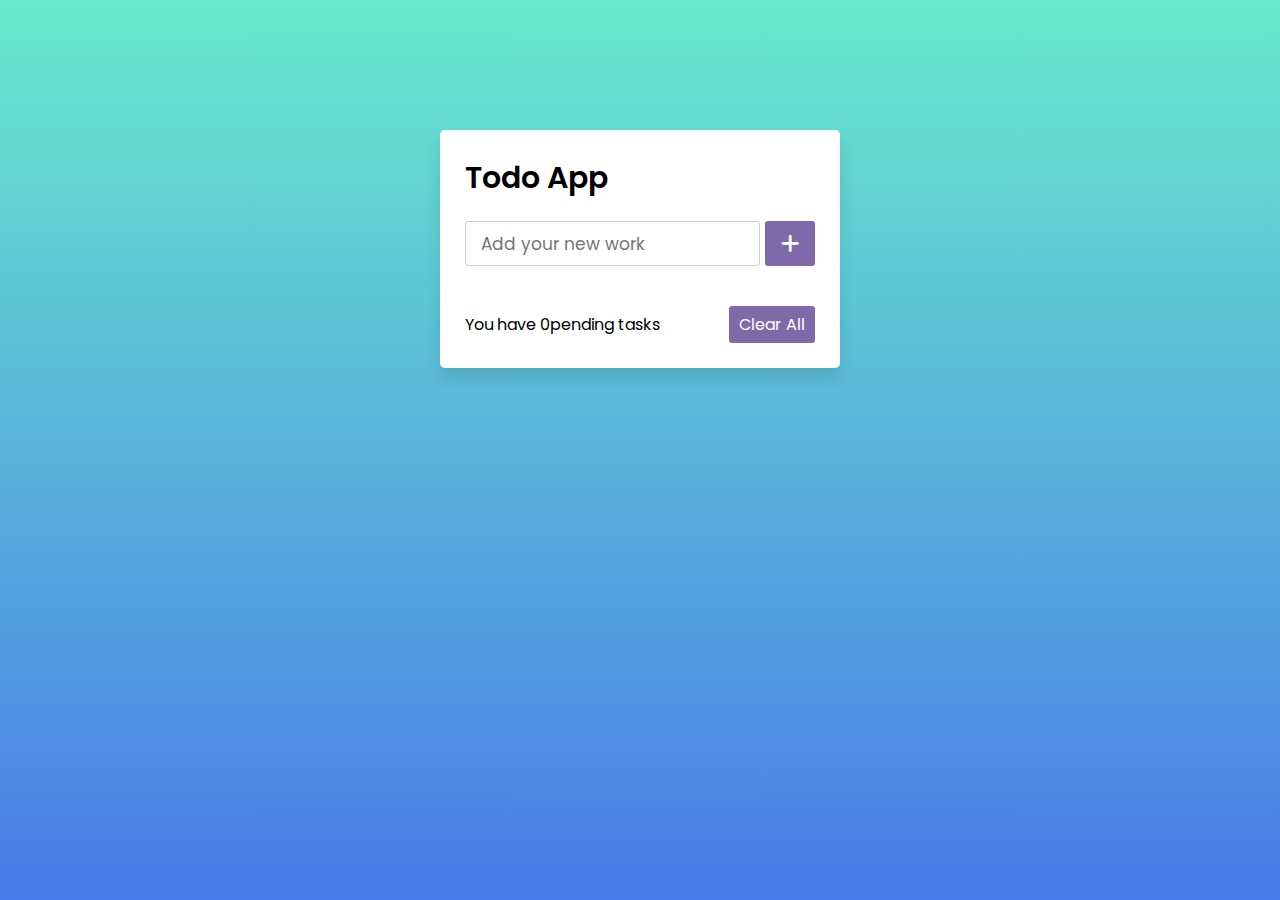
<file: task2/index.html>
<!DOCTYPE html>
<html lang="en">
<head>
    <meta charset="UTF-8">
    <meta http-equiv="X-UA-Compatible" content="IE=edge">
    <meta name="viewport" content="width=device-width, initial-scale=1.0">
    <title>Todo list</title>
    <link rel="stylesheet" href="style.css">
    <link rel="stylesheet" href="https://cdnjs.cloudflare.com/ajax/libs/font-awesome/6.4.0/css/all.min.css" >

</head>
<body>
    <div class="wrap">
        <header>Todo App</header>
        <div class="input">
            <input type="text" placeholder="Add your new work">
            <button><i class="fas fa-plus"></i></button>
        </div>
        <ul class="todo">
            <!--data-->
        </ul>
        <div class="footer">
            <span>You have <span class="pending"></span>pending tasks</span>
             <button>Clear All</button>
        </div>
    </div>
    <script src="script.js"></script>
</body>
</html>
</file>
<file: task2/style.css>
@import url('https://fonts.googleapis.com/css2?family=Poppins:wght@200;300;400;500;600;700&display=swap');
*{
  margin: 0;
  padding: 0;
  box-sizing: border-box;
  font-family: 'Poppins', sans-serif;
}
::selection{
  color: #ffff;
  background: rgb(88, 5, 95);
}
body{
  width: 100%;
  height: 100vh;
  padding: 10px;
  background: linear-gradient(to bottom, #68EACC 0%, #497BE8 100%);
}
.wrap{
  background: #fff;
  max-width: 400px;
  width: 100%;
  margin: 120px auto;
  padding: 25px;
  border-radius: 5px;
  box-shadow: 0px 10px 15px rgba(0,0,0,0.1);
}
.wrap header{
  font-size: 30px;
  font-weight: 600;
}
.wrap .input{
  margin: 20px 0;
  width: 100%;
  display: flex;
  height: 45px;
}
.input input{
  width: 85%;
  height: 100%;
  outline: none;
  border-radius: 3px;
  border: 1px solid #ccc;
  font-size: 17px;
  padding-left: 15px;
  transition: all 0.3s ease;
}
.input input:focus{
  border-color: #2b0670;
}
.input button{
  width: 50px;
  height: 100%;
  border: none;
  color: #fff;
  margin-left: 5px;
  font-size: 21px;
  outline: none;
  background: #2b0670;
  cursor: pointer;
  border-radius: 3px;
  opacity: 0.6;
  pointer-events: none;
  transition: all 0.3s ease;
}
.input button:hover,
.footer button:hover{
  background: #2b0670;
}
.input button.active{
  opacity: 1;
  pointer-events: auto;
}
.wrap .todo{
  max-height: 250px;
  overflow-y: auto;
}
.todo li{
  position: relative;
  list-style: none;
  margin-bottom: 8px;
  background: #f2f2f2;
  border-radius: 3px;
  padding: 10px 15px;
  cursor: default;
  overflow: hidden;
  word-wrap: break-word;
}
.todo li .icon{
  position: absolute;
  right: -45px;
  top: 50%;
  transform: translateY(-50%);
  background: #e74c3c;
  width: 45px;
  text-align: center;
  color: #fff;
  padding: 10px 15px;
  border-radius: 0 3px 3px 0;
  cursor: pointer;
  transition: all 0.2s ease;
}
.todo li:hover .icon{
  right: 0px;
}
.wrap .footer{
  display: flex;
  width: 100%;
  margin-top: 20px;
  align-items: center;
  justify-content: space-between;
}
.footer button{
  padding: 6px 10px;
  border-radius: 3px;
  border: none;
  outline: none;
  color: #fff;
  font-weight: 400;
  font-size: 16px;
  margin-left: 5px;
  background: #2b0670;
  cursor: pointer;
  user-select: none;
  opacity: 0.6;
  pointer-events: none;
  transition: all 0.3s ease;
}
.footer button.active{
  opacity: 1;
  pointer-events: auto;
}
</file>
